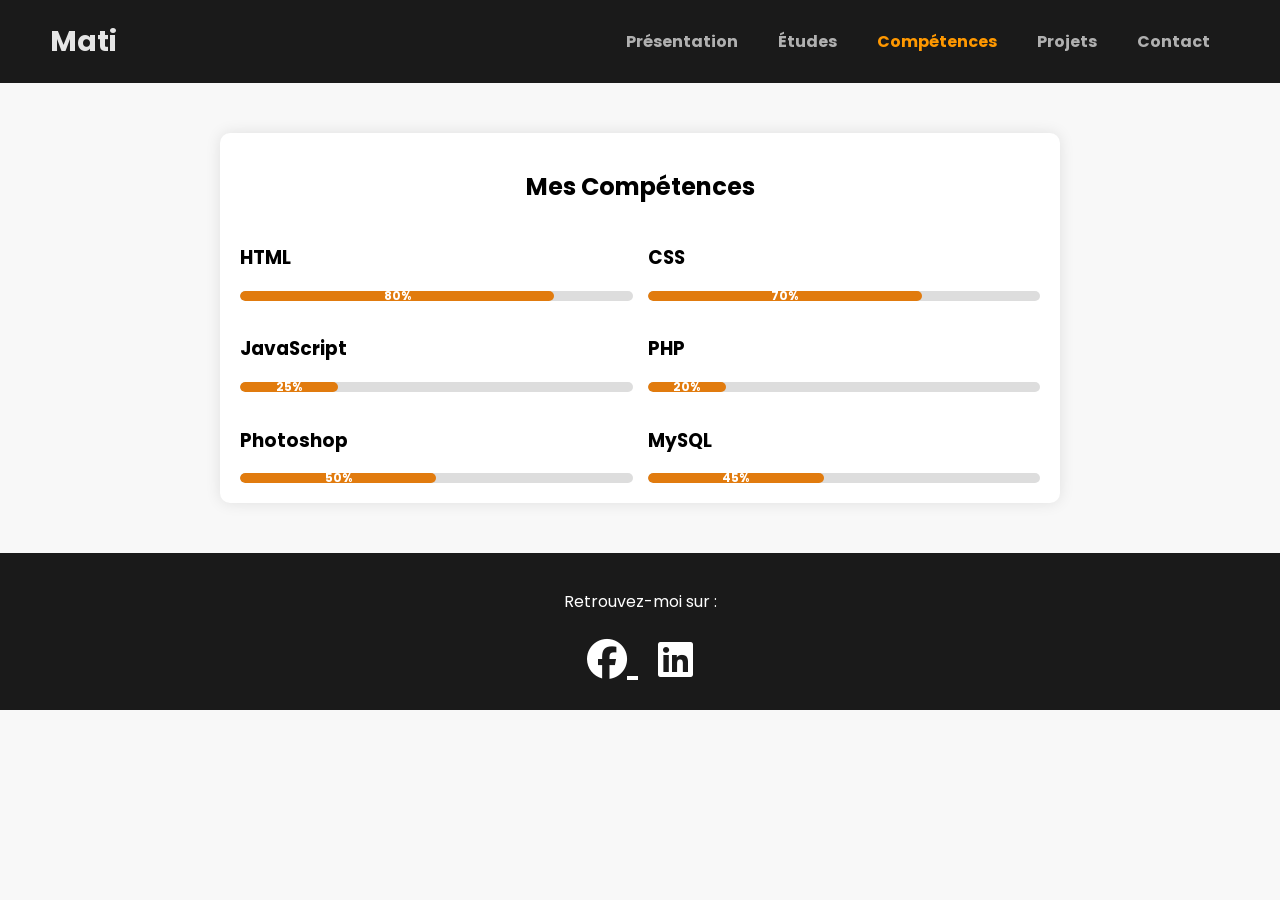
<file: competences.html>
<!DOCTYPE html>
<html lang="fr">
<head>
    <meta charset="UTF-8">
    <meta name="viewport" content="width=device-width, initial-scale=1.0">
    <title>Mes Compétences</title>
    <link rel="stylesheet" href="https://cdnjs.cloudflare.com/ajax/libs/font-awesome/6.4.2/css/all.min.css">
    <style>
        /* Import Google Font */
@import url('https://fonts.googleapis.com/css2?family=Poppins:wght@300;400;600&display=swap');

body {
    font-family: 'Poppins', sans-serif;
    margin: 0;
    padding: 0;
    background-color: #f8f8f8;
    text-align: center;
}

/* HEADER */
header {
    background-color: #1a1a1a;
    padding: 20px 50px;
    display: flex;
    align-items: center;
    justify-content: space-between;
}

.logo {
    color: #e5e5e5;
    font-size: 1.8em;
    font-weight: bold;
}

nav ul {
    list-style: none;
    padding: 0;
    margin: 0;
    display: flex;
}

nav ul li {
    margin: 0 20px;
}

nav ul li a {
    color: #b0b0b0;
    text-decoration: none;
    font-weight: bold;
    transition: color 0.3s;
}

nav ul li a:hover, .active {
    color: #ff9800;
}

/* CONTENU PRINCIPAL */
.skills-container {
    width: 80%;
    max-width: 800px;
    background: white;
    padding: 20px;
    margin: 50px auto;
    border-radius: 10px;
    box-shadow: 0px 0px 15px rgba(0, 0, 0, 0.1);
}

h1 {
    font-size: 24px;
    margin-bottom: 20px;
}

.skills-grid {
    display: grid;
    grid-template-columns: 1fr 1fr;
    gap: 15px;
}

.skill {
    text-align: left;
}

.progress-bar {
    background: #ddd;
    border-radius: 5px;
    height: 10px;
    width: 100%;
    position: relative;
    overflow: hidden;
}

.progress {
    height: 100%;
    background: #e17b0e;
    color: white;
    text-align: center;
    line-height: 10px;
    font-size: 12px;
    font-weight: bold;
    border-radius: 5px;
    transition: width 0.5s ease-in-out;
}

/* FOOTER */
footer {
    background-color: #1a1a1a;
    color: white;
    padding: 20px;
    text-align: center;
}

footer a {
    color: white;
    margin: 0 10px;
    font-size: 40px;
    transition: color 0.3s;
}

footer a:hover {
    color: #535352;
}

/* RESPONSIVE */
@media (max-width: 600px) {
    .skills-grid {
        grid-template-columns: 1fr;
    }

    header {
        flex-direction: column;
        text-align: center;
    }

    nav ul {
        flex-direction: column;
        padding: 10px;
    }

    nav ul li {
        margin: 10px 0;
    }
}

    </style>
</head>
<body>

    <!-- HEADER -->
    <header>
        <div class="logo">Mati</div>
        <nav>
            <ul>
                <li><a href="OUATTARA-MATI_PORTFOLIO.html">Présentation</a></li>
                <li><a href="etudes.html">Études</a></li>
                <li><a href="competences.html" class="active">Compétences</a></li>
                <li><a href="projets.html">Projets</a></li>
                <li><a href="contact.html">Contact</a></li>
            </ul>
        </nav>
    </header>

    <!-- CONTENU PRINCIPAL -->
    <main>
        <div class="skills-container">
            <h1>Mes Compétences</h1>

            <div class="skills-grid">
                <div class="skill">
                    <h3>HTML</h3>
                    <div class="progress-bar">
                        <div class="progress" style="width: 80%;">80%</div>
                    </div>
                </div>

                <div class="skill">
                    <h3>CSS</h3>
                    <div class="progress-bar">
                        <div class="progress" style="width: 70%;">70%</div>
                    </div>
                </div>

                <div class="skill">
                    <h3>JavaScript</h3>
                    <div class="progress-bar">
                        <div class="progress" style="width: 25%;">25%</div>
                    </div>
                </div>

                <div class="skill">
                    <h3>PHP</h3>
                    <div class="progress-bar">
                        <div class="progress" style="width: 20%;">20%</div>
                    </div>
                </div>

                <div class="skill">
                    <h3>Photoshop</h3>
                    <div class="progress-bar">
                        <div class="progress" style="width: 50%;">50%</div>
                    </div>
                </div>

                <div class="skill">
                    <h3>MySQL</h3>
                    <div class="progress-bar">
                        <div class="progress" style="width: 45%;">45%</div>
                    </div>
                </div>
            </div>
        </div>
    </main>

    <!-- FOOTER -->
    <footer>
        <p>Retrouvez-moi sur :</p>
        <a href="https://web.facebook.com/massangue.ouattara.75?locale=fr_FR" target="_blank">
            <i class="fab fa-facebook"></i>
        </a>
        <a href="https://www.linkedin.com/in/maman-mat%C3%A9nin-ouattara-b2a15a306/" target="_blank">
            <i class="fab fa-linkedin"></i>
        </a>
    </footer>

</body>
</html>
</file>
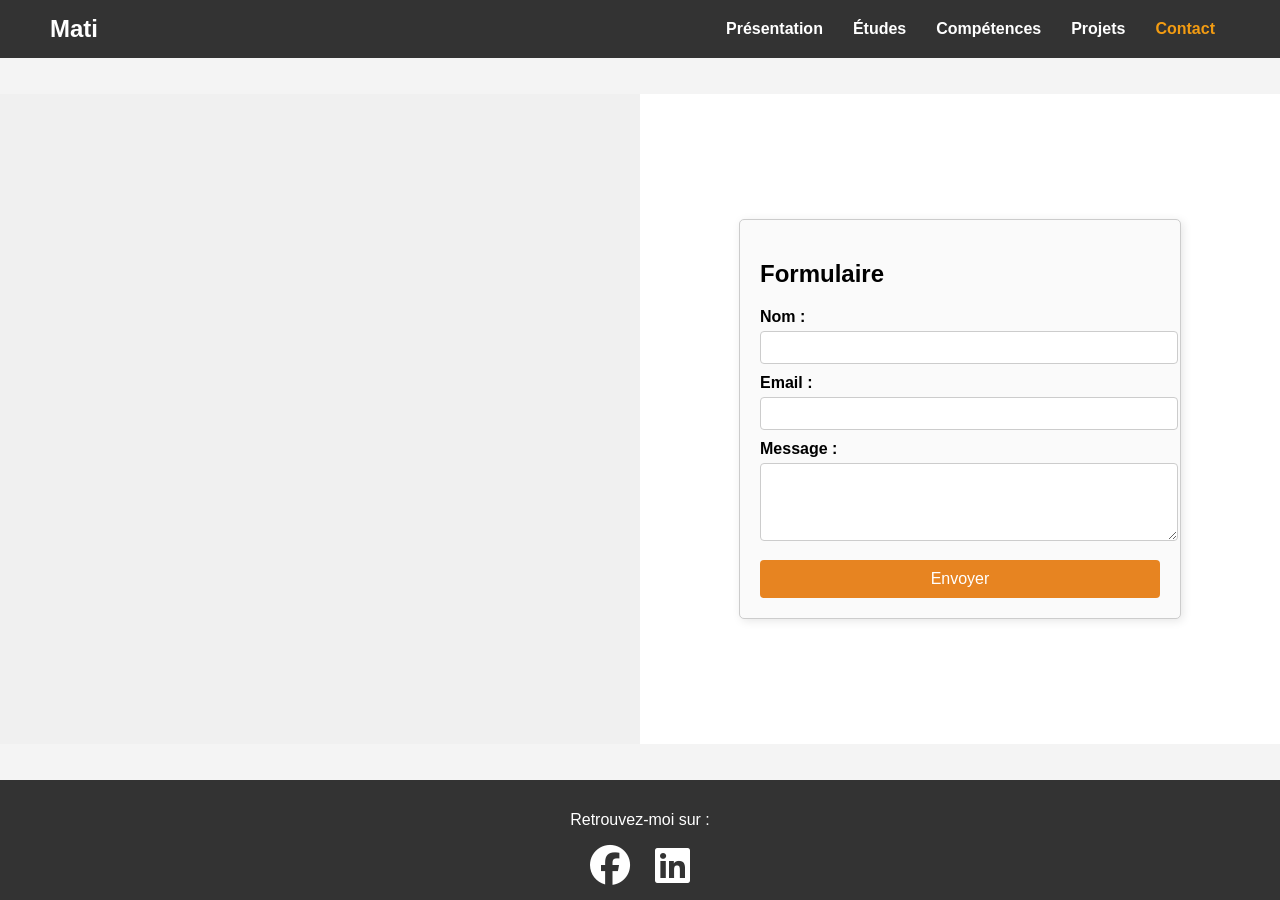
<file: contact.html>
<!DOCTYPE html>
<html lang="fr">
<head>
    <meta charset="UTF-8">
    <meta name="viewport" content="width=device-width, initial-scale=1.0">
    <title>portfolio</title>
    <link rel="stylesheet" href="https://cdnjs.cloudflare.com/ajax/libs/font-awesome/6.4.2/css/all.min.css">
    <style>
        body {
            font-family: Arial, sans-serif;
            margin: 0;
            padding: 0;
            background-color: #f4f4f4;
            display: flex;
            flex-direction: column;
            min-height: 100vh;
        }

        header {
            background-color: #333;
            padding: 15px 50px;
            display: flex;
            align-items: center;
            justify-content: space-between;
            color: white;
        }

        .logo {
            font-size: 1.5em;
            font-weight: bold;
        }

        nav ul {
            list-style: none;
            padding: 0;
            margin: 0;
            display: flex;
        }

        nav ul li {
            margin: 0 15px;
        }

        nav ul li a {
            color: white;
            text-decoration: none;
            font-weight: bold;
            transition: color 0.3s;
        }

        nav ul li a:hover, .active {
            color: #f39c12;
        }

        /* Conteneur principal */
        main {
            display: grid;
            grid-template-columns: 1fr 1fr;
            flex: 1;
        }

        /* Section iframe */
        .iframe-container {
            display: flex;
            justify-content: center;
            align-items: center;
            background-color: #f0f0f0;
        }

        iframe {
            width: 90%;
            height: 80%;
            border: 2px solid #333;
        }

        /* Section formulaire */
        .form-container {
            display: flex;
            justify-content: center;
            align-items: center;
            background-color: #fff;
        }

        form {
            width: 80%;
            max-width: 400px;
            padding: 20px;
            border: 1px solid #ccc;
            border-radius: 5px;
            box-shadow: 2px 2px 10px rgba(0, 0, 0, 0.1);
            background-color: #fafafa;
        }

        label {
            font-weight: bold;
            display: block;
            margin-top: 10px;
        }

        input, textarea {
            width: 100%;
            padding: 8px;
            margin-top: 5px;
            border: 1px solid #ccc;
            border-radius: 4px;
        }

        button {
            margin-top: 15px;
            padding: 10px;
            width: 100%;
            border: none;
            background-color: #e78421;
            color: white;
            font-size: 16px;
            cursor: pointer;
            border-radius: 4px;
        }

        button:hover {
            background-color: #f5b255;
        }

        /* Footer */
        .footer {
            background-color: #333;
            color: white;
            text-align: center;
            padding: 15px 0;
        }

        .footer a {
            margin: 0 10px;
            text-decoration: none;
            transition: opacity 0.3s;
        }

        .footer a i {
            font-size: 40px;
            color: white;
        }

        .footer a:hover {
            opacity: 0.7;
        }
    </style>
</head>
<body>

    <header>
        <div class="logo">Mati</div>
        <nav>
            <ul>
                <li><a href="OUATTARA-MATI_PORTFOLIO.html">Présentation</a></li>
                <li><a href="etudes.html">Études</a></li>
                <li><a href="competences.html">Compétences</a></li>
                <li><a href="projets.html">Projets</a></li>
                <li><a href="contact.html" class="active">Contact</a></li>
            </ul>
        </nav>
    </header><br><br>

    <main>
        <div class="iframe-container">
            <iframe src="https://www.google.com/maps/embed?pb=!1m18!1m12!1m3!1d3972.1565631450185!2d-3.891984925960248!3d5.393098635268248!2m3!1f0!2f0!3f0!3m2!1i1024!2i768!4f13.1!3m3!1m2!1s0xfc18d5d2be68349%3A0x52bb48cf83f2337d!2sBingerville%20Akandj%C3%A9!5e0!3m2!1sfr!2sci!4v1743695234958!5m2!1sfr!2sci" width="600" height="450" style="border:0;" allowfullscreen="" loading="lazy" referrerpolicy="no-referrer-when-downgrade"></iframe>
        </div>

        <div class="form-container">
            <form>
                <h2>Formulaire</h2>
                <label for="name">Nom :</label>
                <input type="text" id="name" name="name" required>

                <label for="email">Email :</label>
                <input type="email" id="email" name="email" required>

                <label for="message">Message :</label>
                <textarea id="message" name="message" rows="4" required></textarea>

                <button type="submit">Envoyer</button>
            </form>
        </div>
    </main><br> <br>

    <footer class="footer">
        <p>Retrouvez-moi sur :</p>
        <a href="https://web.facebook.com/massangue.ouattara.75?locale=fr_FR" target="_blank">
            <i class="fab fa-facebook"></i>
        </a>
        <a href="https://www.linkedin.com/in/maman-mat%C3%A9nin-ouattara-b2a15a306/" target="_blank">
            <i class="fab fa-linkedin"></i>
        </a>
    </footer>

</body>
</html>
</file>
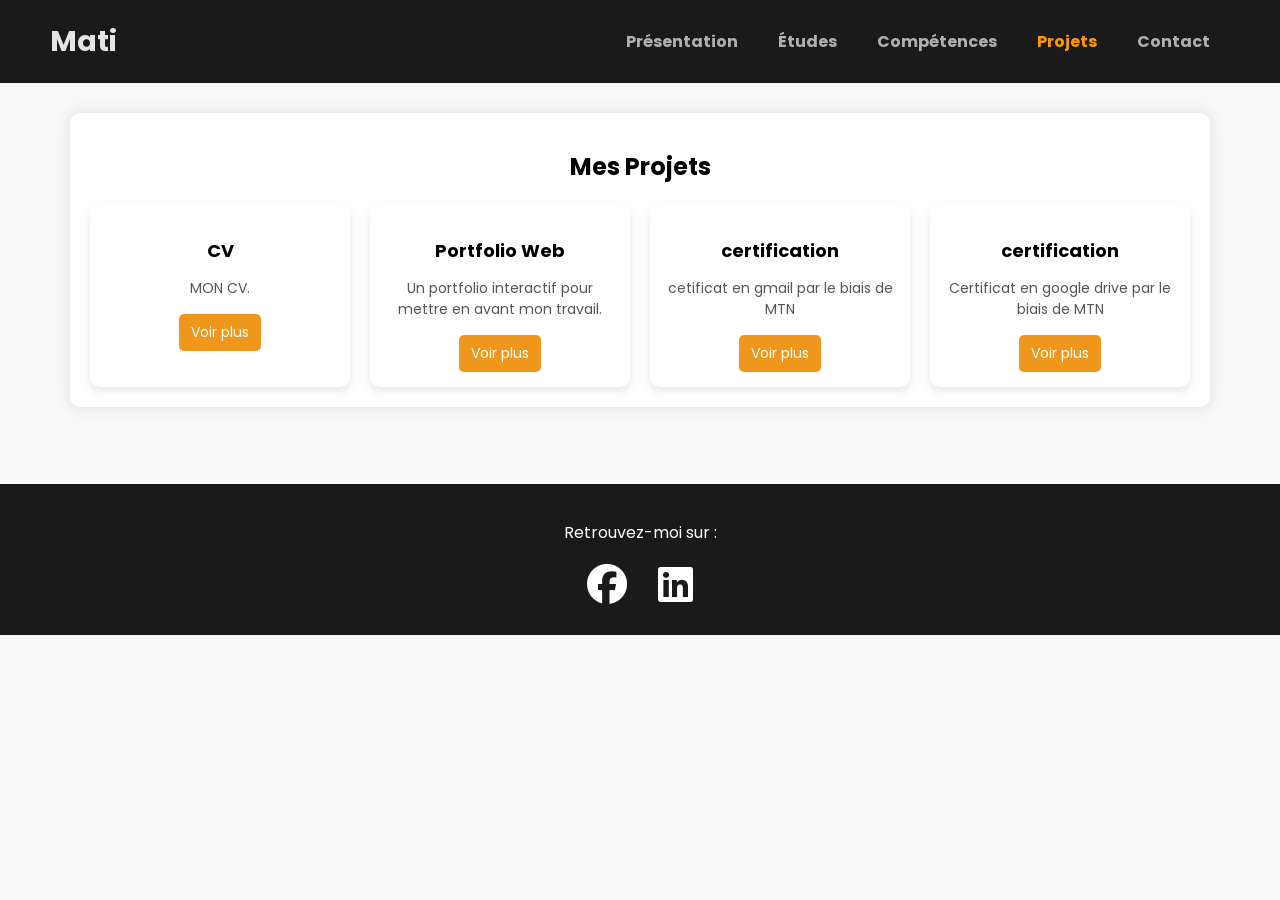
<file: projets.html>
<!DOCTYPE html>
<html lang="fr">

<head>
    <meta charset="UTF-8">
    <meta name="viewport" content="width=device-width, initial-scale=1.0">
    <title>Mes Projets</title>
 <link rel="stylesheet" href="https://cdnjs.cloudflare.com/ajax/libs/font-awesome/6.4.2/css/all.min.css">
    <style>
        /* --- Importation des polices --- */
        @import url('https://fonts.googleapis.com/css2?family=Poppins:wght@300;400;600&display=swap');

        /* --- Style général de la page --- */
        body {
            font-family: 'Poppins', sans-serif;
            margin: 0;
            padding: 0;
            background-color: #f8f8f8;
            text-align: center;
            
        }

        /* --- HEADER (En-tête de la page) --- */
        header {
            background-color: #1a1a1a;
            padding: 20px 50px;
            display: flex;
            align-items: center;
            justify-content: space-between;
        }

        .logo {
            color: #e5e5e5;
            font-size: 1.8em;
            font-weight: bold;
        }

        /* --- Navigation --- */
        nav ul {
            list-style: none;
            padding: 0;
            margin: 0;
            display: flex;
        }

        nav ul li {
            margin: 0 20px;
        }

        nav ul li a {
            color: #b0b0b0;
            text-decoration: none;
            font-weight: bold;
            transition: color 0.3s;
        }

        nav ul li a:hover,
        .active {
            color: #ff9800;
        }

        /* --- Conteneur des projets --- */
        .projects-container {
            width: 90%;
            max-width: 1100px;
            background: white;
            padding: 20px;
            border-radius: 10px;
            box-shadow: 0px 0px 15px rgba(0, 0, 0, 0.1);
            margin-top: 30px;
            
        }

        h1 {
            font-size: 24px;
            margin-bottom: 20px;
        }

        /* --- Grille des projets --- */
        .projects-grid {
            display: grid;
            grid-template-columns: repeat(auto-fit, minmax(250px, 1fr));
            gap: 20px;

            
        }

        .project-card {
            background: #fff;
            border-radius: 10px;
            box-shadow: 0px 4px 8px rgba(0, 0, 0, 0.1);
            overflow: hidden;
            transition: transform 0.3s ease-in-out;
            
        }

        .project-card:hover {
            transform: translateY(-5px);
        }

        .project-info {
            padding: 15px;
        }

        .project-info h3 {
            font-size: 18px;
            margin-bottom: 10px;
        }

        .project-info p {
            font-size: 14px;
            color: #555;
            margin-bottom: 15px;
        }

        .btn {
            display: inline-block;
            text-decoration: none;
            background:  #ef971d;
            color: white;
            padding: 8px 12px;
            border-radius: 5px;
            font-size: 14px;
            transition: background 0.3s;
        }

        .btn:hover {
            background:#805505 ;
        }

        /* --- Responsivité --- */
        @media (max-width: 768px) {
            .projects-grid {
                grid-template-columns: repeat(auto-fit, minmax(200px, 1fr));
            }
        }

        @media (max-width: 480px) {
            .projects-grid {
                grid-template-columns: 1fr;
            }
        }

        /* --- FOOTER (Pied de page) --- */
        footer {
            padding: 20px 0;
            background-color: #1a1a1a;
            color: white;
            margin-top: 6%;
        }

        footer p {
            margin-bottom: 10px;
        }

        footer a {
            color: white;
            margin: 0 10px;
            text-decoration: none;
            font-size: 40px;
        }

        footer a:hover {
            color: #686867;
        }
    </style>
</head>

<body>

    <!-- --- HEADER --- -->
    <header>
        <div class="logo">Mati</div>
        <nav>
            <ul>
                <li><a href="OUATTARA-MATI_PORTFOLIO.html">Présentation</a></li>
                <li><a href="etudes.html">Études</a></li>
                <li><a href="competences.html" >Compétences</a></li>
                <li><a href="projets.html" class="active">Projets</a></li>
                <li><a href="contact.html">Contact</a></li>
            </ul>
        </nav>
    </header>

    <!-- --- CONTENU DES PROJETS --- -->
    <center>
    <div class="projects-container">
        <h1>Mes Projets</h1>

        <div class="projects-grid">
            <!-- Projet 1 -->
            <div class="project-card">
                <div class="project-info">
                    <h3>CV</h3>
                    <p>MON CV.</p>
                    <a href="250404_090303[2].docx" class="btn">Voir plus</a>
                </div>
            </div>

            <!-- Projet 2 -->
            <div class="project-card">
                <div class="project-info">
                    <h3>Portfolio Web</h3>
                    <p>Un portfolio interactif pour mettre en avant mon travail.</p>
                    <a href="OUATTARA-MATI_PORTFOLIO.html" class="btn">Voir plus</a>
                </div>
            </div>

            <!-- Projet 3 -->
            <div class="project-card">
                <div class="project-info">
                    <h3>certification</h3>
                    <p>cetificat en gmail par le biais de MTN</p>
                    <a href="Coursera BUGGJASVWF99.pdf" class="btn">Voir plus</a>
                </div>
            </div>

            <!-- Projet 4 -->
            <div class="project-card">
                <div class="project-info">
                    <h3>certification</h3>
                    <p>Certificat en google drive par le biais de MTN</p>
                    <a href="Coursera UWKGWXTCKZYD.pdf" class="btn">Voir plus</a>
                </div>
            </div>
        </div>
    </div></center>

    <!-- --- FOOTER --- -->
    <footer>
        <p>Retrouvez-moi sur :</p>
        <a href="https://web.facebook.com/massangue.ouattara.75?locale=fr_FR" target="_blank">
            <i class="fab fa-facebook"></i>
        </a>
        <a href="https://www.linkedin.com/in/maman-mat%C3%A9nin-ouattara-b2a15a306/" target="_blank">
            <i class="fab fa-linkedin"></i>
        </a>
    </footer>

</body>

</html>
</file>
